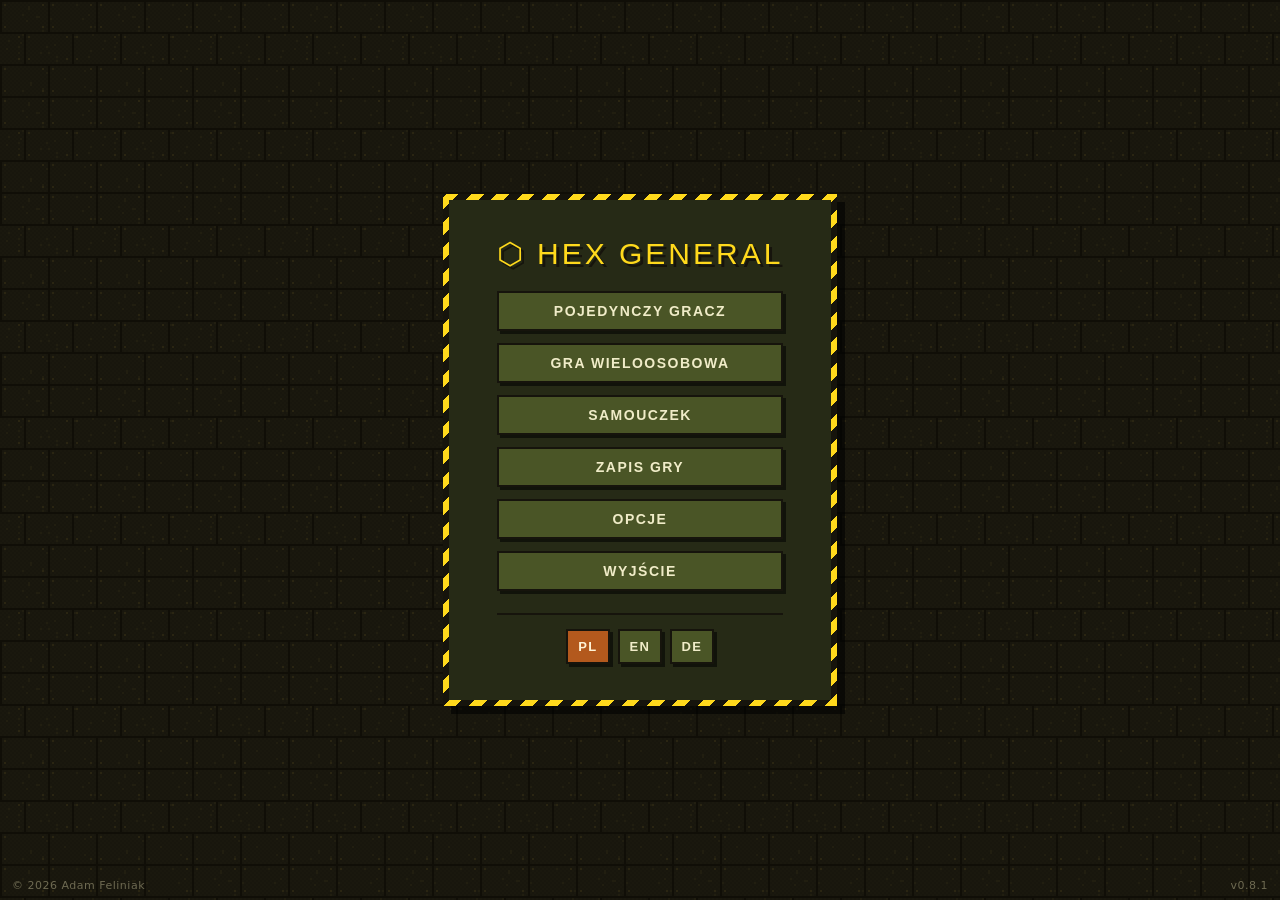
<file: index.html>
<!DOCTYPE html>
<html lang="pl">
<head>
<meta charset="UTF-8">
<meta name="viewport" content="width=device-width, initial-scale=1.0">
<title>Hex General — strategia heksagonalna</title>
<link rel="stylesheet" href="style.css">
</head>
<body>
<div id="menu-main" class="menu-screen">
  <div class="menu-box">
    <h1>⬡ Hex General</h1>
    <button id="menu-continue" hidden></button>
    <button id="menu-single" data-i18n="menu.singlePlayer">Pojedynczy gracz</button>
    <button id="menu-multi" data-i18n="menu.multiPlayer">Gra wieloosobowa</button>
    <button id="menu-tutorial-btn" data-i18n="menu.tutorial">Samouczek</button>
    <button id="menu-save-btn" data-i18n="menu.savePanel">Zapis gry</button>
    <button id="menu-options-btn" data-i18n="menu.options">Opcje</button>
    <button id="menu-exit" data-i18n="menu.exit">Wyjście</button>
    <div id="lang-picker" class="choice-group lang-picker"></div>
  </div>
  <div id="version-tag"></div>
  <div id="copyright-tag"></div>
</div>
<div id="menu-sp-setup" class="menu-screen" hidden>
  <div class="menu-box">
    <h2 data-i18n="lobby.sp.title">Pojedynczy gracz</h2>
    <div class="menu-field">
      <span data-i18n="lobby.sp.mode">Tryb</span>
      <div id="sp-mode-group" class="choice-group"></div>
    </div>
    <div class="menu-field">
      <span data-i18n="lobby.sp.botCount">Liczba botów</span>
      <div id="sp-bots-group" class="choice-group"></div>
    </div>
    <div class="menu-field">
      <span data-i18n="lobby.common.difficulty">Trudność botów</span>
      <div id="sp-diff-group" class="choice-group"></div>
      <div id="sp-diff-custom-wrap" class="custom-diff" hidden>
        <input type="range" id="sp-diff-slider" min="0" max="100" step="5">
        <span id="sp-diff-slider-val"></span>
      </div>
    </div>
    <div class="menu-field">
      <span data-i18n="lobby.common.seed">Seed mapy</span>
      <div id="sp-seed-group" class="choice-group"></div>
      <div class="seed-row">
        <input type="number" id="sp-seed-input" placeholder="np. 12345" min="0" max="999999" hidden>
        <span id="sp-seed-preview" class="seed-preview"></span>
      </div>
    </div>
    <button id="sp-start" data-i18n="lobby.common.start">Start gry</button>
    <button id="sp-back" data-i18n="lobby.common.back">Wróć</button>
  </div>
</div>
<div id="menu-mp-setup" class="menu-screen" hidden>
  <div class="menu-box">
    <h2 data-i18n="lobby.mp.title">Gra wieloosobowa</h2>
    <div class="menu-field">
      <span data-i18n="lobby.mp.transport">Połączenie</span>
      <div id="mp-transport-group" class="choice-group"></div>
    </div>
    <div class="menu-field">
      <span data-i18n="lobby.mp.preset">Szybki układ</span>
      <div id="mp-preset-group" class="choice-group"></div>
    </div>
    <div class="menu-field">
      <span data-i18n="lobby.mp.slots">Sloty graczy</span>
      <div class="slot-head">
        <span class="slot-name" data-i18n="lobby.mp.colEmpire">Imperium</span>
        <span data-i18n="lobby.mp.colKind">Obsada</span>
        <span data-i18n="lobby.mp.colDifficulty">Trudność</span>
        <span data-i18n="lobby.mp.colTeam">Drużyna</span>
      </div>
      <div id="mp-slots"></div>
      <div id="mp-slots-warning" class="lobby-warning" hidden></div>
    </div>
    <div class="menu-field">
      <span data-i18n="lobby.common.seed">Seed mapy</span>
      <div id="mp-seed-group" class="choice-group"></div>
      <div class="seed-row">
        <input type="number" id="mp-seed-input" placeholder="np. 12345" min="0" max="999999" hidden>
        <span id="mp-seed-preview" class="seed-preview"></span>
      </div>
    </div>
    <div class="menu-field">
      <span data-i18n="lobby.mp.timeLimit">Limit czasu na turę</span>
      <div id="mp-time-group" class="choice-group"></div>
    </div>
    <button id="mp-start" data-i18n="lobby.common.start">Start gry</button>
    <button id="mp-back" data-i18n="lobby.common.back">Wróć</button>
  </div>
</div>
<div id="menu-tutorial" class="menu-screen" hidden>
  <div class="menu-box wide">
    <h2 data-i18n="lobby.tutorial.title">Jak grać?</h2>
    <ul>
      <li data-i18n-html="help.goal"><b>Cel:</b> zdobądź stolice wszystkich wrogów.</li>
      <li data-i18n-html="help.pickEmpire">Na starcie możesz kliknąć <b>dowolną stolicę</b>, by zagrać tym imperium (dopóki nie wykonasz ruchu).</li>
      <li data-i18n-html="help.moves">Masz <b>5 ruchów</b> na turę; każda armia może ruszyć się raz.</li>
      <li data-i18n-html="help.clickArmy">Kliknij swoją armię, potem podświetlone pole obok.</li>
      <li data-i18n-html="help.merge">Wejście na pole z własną armią <b>łączy</b> armie (maks. 99, tylko tego samego typu).</li>
      <li data-i18n-html="help.unitTypes">3 typy jednostek: <b>piechota</b> (uniwersalna), <b>czołg</b> (mocny atak i mobilność, słabsza obrona) i <b>artyleria</b> (mocna obrona i wsparcie, słaby atak, wolna).</li>
      <li data-i18n-html="help.buildChoice">Kliknij własne miasto, aby wybrać typ budowanej jednostki.</li>
      <li data-i18n-html="help.production">Miasta produkują <b>+1</b> siły na turę, stolica <b>+3</b>.</li>
      <li data-i18n-html="help.resources"><b>Złoża</b> (szyb naftowy, pole, kopalnia) dają <b>+1</b> produkcji, gdy zbudujesz do nich drogę z panelu miasta (koszt: punkty produkcji zamiast jednostek, tylko przez własne terytorium). Drogi między miastami przyspieszają ruch armii.</li>
      <li data-i18n-html="help.morale"><b>Morale</b> spada z odległością od najbliższego własnego miasta i na morzu — wpływa na siłę w walce.</li>
      <li data-i18n-html="help.support">Sąsiednie własne armie dają <b>wsparcie</b> w bitwie; miasto wzmacnia obrońcę.</li>
      <li data-i18n-html="help.ports">Z <b>portu</b> (⚓) armia może wypłynąć na morze i wylądować na dowolnym brzegu.</li>
      <li data-i18n-html="help.annex">Zdobycie stolicy wroga <b>anektuje</b> całe jego imperium.</li>
      <li data-i18n-html="help.teams">W grze wieloosobowej sloty mogą tworzyć <b>drużyny</b>: sojusznicy nie walczą ze sobą, nie zajmują sobie pól, jeżdżą po swoich drogach jak po własnych, a zwycięstwo liczy się dla całej drużyny.</li>
      <li data-i18n-html="help.boss"><b>Boss</b> (czarne imperium) gra inaczej niż bot: nie traci morale z odległości od swoich miast, a po własnym terenie porusza się jak po drodze. Bij go blisko jego granic, nie na swoim zapleczu.</li>
      <li data-i18n-html="help.marks">Jednostka stojąca na mieście lub złożu zasłania je, więc taki heks dostaje <b>znacznik przy górnej krawędzi</b>. Przełącznik <b>Znaczniki miast</b> (klawisz <b>D</b>) pokazuje je na wszystkich miastach i złożach, także pustych.</li>
      <li data-i18n-html="help.shortcuts">Skróty: <b>Enter</b> — koniec tury, <b>Esc</b> — odznacz, <b>D</b> — znaczniki szczegółowe.</li>
    </ul>
    <button id="tutorial-back" data-i18n="lobby.common.back">Wróć</button>
  </div>
</div>
<div id="menu-save" class="menu-screen" hidden>
  <div class="menu-box wide">
    <h2 data-i18n="save.title">Zapis gry</h2>
    <p class="save-hint" data-i18n-html="save.hint">Gra zapisuje się sama. Tu możesz skopiować zapis jako tekst (<b>Pokaż zapis</b> → Ctrl+C) albo wkleić zapis (Ctrl+V) i go wczytać.</p>
    <textarea id="save-textarea" spellcheck="false" autocomplete="off"></textarea>
    <div id="save-status"></div>
    <button id="save-show" data-i18n="save.show">Pokaż zapis (do skopiowania)</button>
    <button id="save-load" data-i18n="save.load">Wczytaj wklejony zapis</button>
    <button id="save-back" data-i18n="lobby.common.back">Wróć</button>
  </div>
</div>
<div id="menu-options" class="menu-screen" hidden>
  <div class="menu-box">
    <h2 data-i18n="lobby.options.title">Opcje</h2>
    <div class="menu-field">
      <span data-i18n="lobby.options.defaultSeed">Domyślny seed</span>
      <div id="opt-seed-group" class="choice-group"></div>
      <div class="seed-row">
        <input type="number" id="opt-seed-input" placeholder="np. 12345" min="0" max="999999" hidden>
      </div>
    </div>
    <div class="menu-field">
      <span data-i18n="lobby.options.defaultDifficulty">Domyślna trudność botów</span>
      <select id="opt-diff-select" class="menu-select">
        <option value="easy" data-i18n="difficulty.easy">Łatwy</option>
        <option value="normal" data-i18n="difficulty.normal">Normalny</option>
        <option value="hard" data-i18n="difficulty.hard">Trudny</option>
        <option value="nightmare" data-i18n="difficulty.nightmare">Koszmar</option>
      </select>
    </div>
    <div class="menu-field">
      <label class="opt-check">
        <input type="checkbox" id="opt-mute">
        <span data-i18n="lobby.options.mute">Wycisz dźwięk</span>
      </label>
    </div>
    <div class="menu-field">
      <span data-i18n="lobby.options.volumeMaster">Głośność ogólna</span>
      <div class="slider-row"><input type="range" id="opt-vol-master" min="0" max="100" step="5"><output id="opt-vol-master-val"></output></div>
    </div>
    <div class="menu-field">
      <span data-i18n="lobby.options.volumeMusic">Muzyka</span>
      <div class="slider-row"><input type="range" id="opt-vol-music" min="0" max="100" step="5"><output id="opt-vol-music-val"></output></div>
    </div>
    <div class="menu-field">
      <span data-i18n="lobby.options.volumeSfx">Efekty dźwiękowe</span>
      <div class="slider-row"><input type="range" id="opt-vol-sfx" min="0" max="100" step="5"><output id="opt-vol-sfx-val"></output></div>
    </div>
    <button id="options-back" data-i18n="lobby.common.back">Wróć</button>
  </div>
</div>
<div id="app" hidden>
  <div id="board-wrap">
    <div id="board-stack">
      <canvas id="board"></canvas>
      <div id="build-panel" class="build-panel-empty">
        <div id="build-panel-title" data-i18n="build.panelTitle">Produkcja:</div>
        <div id="build-panel-group" class="choice-group"></div>
      </div>
    </div>
    <div id="tooltip" hidden></div>
    <div id="banner" hidden></div>
  </div>
  <aside id="sidebar">
    <h1>⬡ Hex General</h1>
    <div id="turn-info">
      <div id="turn-label">Tura 1</div>
      <div id="moves-label">Ruchy: 5/5</div>
      <div id="turn-timer"></div>
    </div>
    <div id="turn-player-label"></div>
    <div id="players"></div>
    <div class="menu-field" id="ai-speed-field">
      <span data-i18n="game.aiSpeed">Tempo AI</span>
      <div id="ai-speed-group" class="choice-group">
        <button data-speed="1">1×</button>
        <button data-speed="4">4×</button>
        <button data-speed="16">16×</button>
      </div>
    </div>
    <div class="menu-field" id="mark-view-field">
      <span data-i18n="game.markView">Znaczniki miast</span>
      <div id="mark-view-group" class="choice-group">
        <button data-detail="0" data-i18n="game.markViewNormal">Zwykłe</button>
        <button data-detail="1" data-i18n="game.markViewDetail">Szczegółowe</button>
      </div>
    </div>
    <button id="end-turn" data-i18n="game.endTurn">Zakończ turę ⏎</button>
    <button id="new-game" data-i18n="game.newMap">Nowa mapa</button>
    <button id="menu-btn" data-i18n="game.mainMenu">Menu główne</button>
    <div id="log"></div>
    <details id="help">
      <summary data-i18n="help.summary">Jak grać?</summary>
      <ul>
        <li data-i18n-html="help.goal"><b>Cel:</b> zdobądź stolice wszystkich wrogów.</li>
        <li data-i18n-html="help.pickEmpire">Na starcie możesz kliknąć <b>dowolną stolicę</b>, by zagrać tym imperium (dopóki nie wykonasz ruchu).</li>
        <li data-i18n-html="help.moves">Masz <b>5 ruchów</b> na turę; każda armia może ruszyć się raz.</li>
        <li data-i18n-html="help.clickArmy">Kliknij swoją armię, potem podświetlone pole obok.</li>
        <li data-i18n-html="help.merge">Wejście na pole z własną armią <b>łączy</b> armie (maks. 99, tylko tego samego typu).</li>
        <li data-i18n-html="help.unitTypes">3 typy jednostek: <b>piechota</b> (uniwersalna), <b>czołg</b> (mocny atak i mobilność, słabsza obrona) i <b>artyleria</b> (mocna obrona i wsparcie, słaby atak, wolna).</li>
        <li data-i18n-html="help.buildChoice">Kliknij własne miasto, aby wybrać typ budowanej jednostki.</li>
        <li data-i18n-html="help.production">Miasta produkują <b>+1</b> siły na turę, stolica <b>+3</b>.</li>
        <li data-i18n-html="help.resources"><b>Złoża</b> (szyb naftowy, pole, kopalnia) dają <b>+1</b> produkcji, gdy zbudujesz do nich drogę z panelu miasta (koszt: punkty produkcji zamiast jednostek, tylko przez własne terytorium). Drogi między miastami przyspieszają ruch armii.</li>
        <li data-i18n-html="help.morale"><b>Morale</b> spada z odległością od najbliższego własnego miasta i na morzu — wpływa na siłę w walce.</li>
        <li data-i18n-html="help.support">Sąsiednie własne armie dają <b>wsparcie</b> w bitwie; miasto wzmacnia obrońcę.</li>
        <li data-i18n-html="help.ports">Z <b>portu</b> (⚓) armia może wypłynąć na morze i wylądować na dowolnym brzegu.</li>
        <li data-i18n-html="help.annex">Zdobycie stolicy wroga <b>anektuje</b> całe jego imperium.</li>
        <li data-i18n-html="help.teams">W grze wieloosobowej sloty mogą tworzyć <b>drużyny</b>: sojusznicy nie walczą ze sobą, nie zajmują sobie pól, jeżdżą po swoich drogach jak po własnych, a zwycięstwo liczy się dla całej drużyny.</li>
        <li data-i18n-html="help.boss"><b>Boss</b> (czarne imperium) gra inaczej niż bot: nie traci morale z odległości od swoich miast, a po własnym terenie porusza się jak po drodze. Bij go blisko jego granic, nie na swoim zapleczu.</li>
        <li data-i18n-html="help.marks">Jednostka stojąca na mieście lub złożu zasłania je, więc taki heks dostaje <b>znacznik przy górnej krawędzi</b>. Przełącznik <b>Znaczniki miast</b> (klawisz <b>D</b>) pokazuje je na wszystkich miastach i złożach, także pustych.</li>
        <li data-i18n-html="help.shortcuts">Skróty: <b>Enter</b> — koniec tury, <b>Esc</b> — odznacz, <b>D</b> — znaczniki szczegółowe.</li>
      </ul>
    </details>
    <div id="seed-footer"></div>
  </aside>
</div>
<div id="overlay" hidden>
  <div id="overlay-box">
    <h2 id="overlay-title"></h2>
    <p id="overlay-text"></p>
    <button id="overlay-btn" data-i18n="overlay.newGame">Nowa gra</button>
    <button id="overlay-menu-btn" data-i18n="overlay.mainMenu">Menu główne</button>
  </div>
</div>
<script src="src/config.js"></script>
<script src="src/locales-data.js"></script>
<script src="src/i18n.js"></script>
<script src="src/geometry.js"></script>
<script src="src/utils.js"></script>
<script src="src/mapgen.js"></script>
<script src="src/state.js"></script>
<script src="src/combat.js"></script>
<script src="src/roads.js"></script>
<script src="src/empire.js"></script>
<script src="src/turns.js"></script>
<script src="src/ai.js"></script>
<script src="src/save.js"></script>
<script src="src/sprites.js"></script>
<script src="src/audio.js"></script>
<script src="src/render.js"></script>
<script src="src/ui.js"></script>
<script src="src/input.js"></script>
<script src="src/menu.js"></script>
<script src="src/main.js"></script>
</body>
</html>
</file>
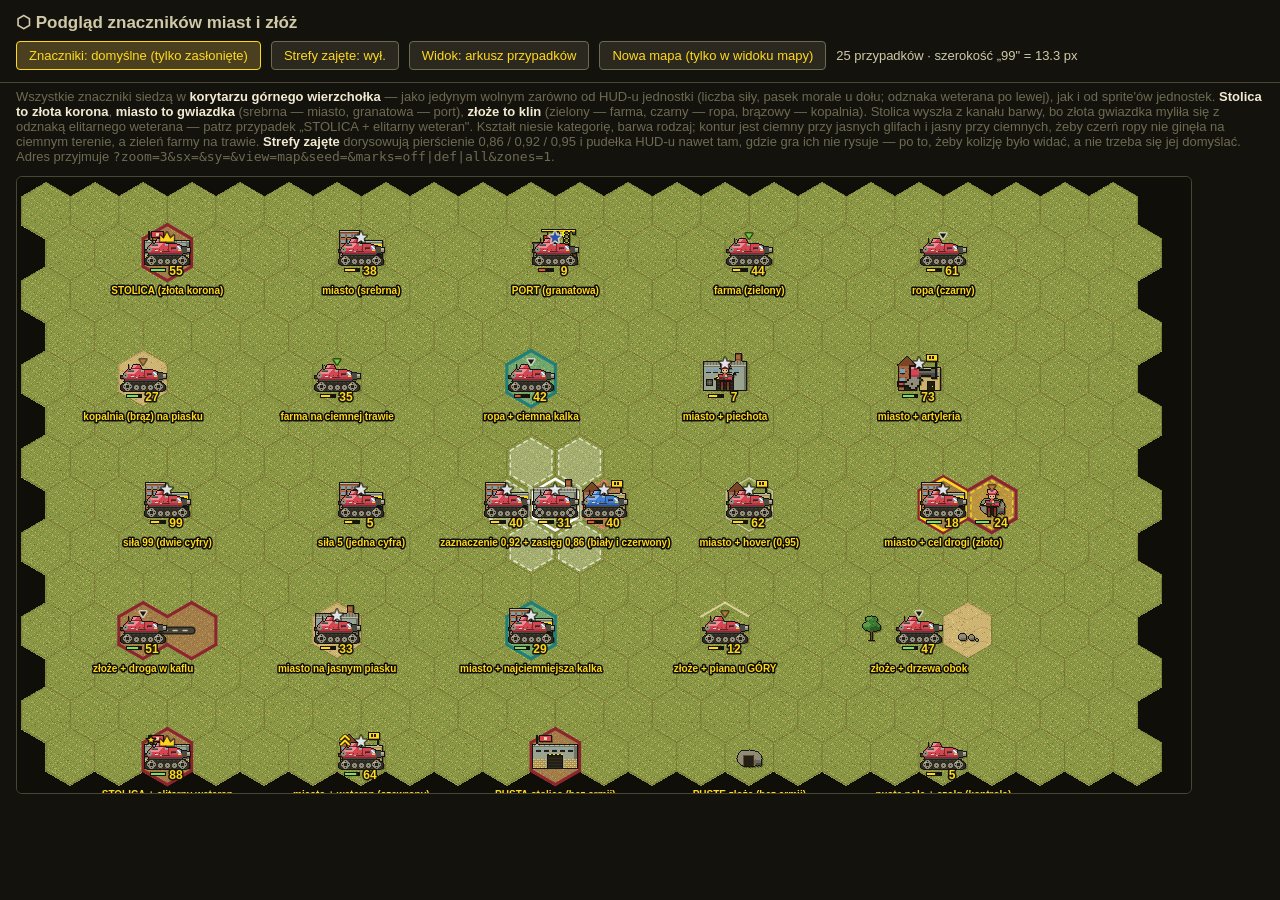
<file: marker-preview.html>
<!DOCTYPE html>
<html lang="pl">
<head>
<meta charset="UTF-8">
<title>Hex General — podgląd znaczników miast i złóż</title>
<style>
  body { margin: 0; background: #14120c; color: #cfc9a8; font-family: "Segoe UI", Arial, sans-serif; font-size: 13px; }
  header { padding: 12px 16px; border-bottom: 1px solid #4a4636; }
  h1 { font-size: 17px; margin: 0 0 8px; }
  .controls { display: flex; flex-wrap: wrap; gap: 10px; align-items: center; }
  button { background: #2b2820; color: #ffd91c; border: 1px solid #6e6a52; border-radius: 4px; padding: 6px 12px; cursor: pointer; font-size: 13px; }
  button:hover { background: #3a362a; }
  button.on { background: #4a4020; border-color: #ffd91c; }
  .hint { color: #6e6a52; margin: 6px 16px 0; }
  #wrap { padding: 12px 16px; overflow: auto; }
  canvas { image-rendering: pixelated; border: 1px solid #4a4636; border-radius: 6px; display: block; }
  b.k { color: #f2ead2; }
</style>
</head>
<body>
<header>
  <h1>⬡ Podgląd znaczników miast i złóż</h1>
  <div class="controls">
    <button id="toggle" class="on">Znaczniki: domyślne (tylko zasłonięte)</button>
    <button id="zones">Strefy zajęte: wył.</button>
    <button id="mode">Widok: arkusz przypadków</button>
    <button id="reseed">Nowa mapa (tylko w widoku mapy)</button>
    <span id="info"></span>
  </div>
</header>
<div class="hint">
  Wszystkie znaczniki siedzą w <b class="k">korytarzu górnego wierzchołka</b> — jako jedynym
  wolnym zarówno od HUD-u jednostki (liczba siły, pasek morale u dołu; odznaka weterana po
  lewej), jak i od sprite'ów jednostek.
  <b class="k">Stolica to złota korona</b>, <b class="k">miasto to gwiazdka</b> (srebrna — miasto,
  granatowa — port), <b class="k">złoże to klin</b> (zielony — farma, czarny — ropa, brązowy —
  kopalnia). Stolica wyszła z kanału barwy, bo złota gwiazdka myliła się z odznaką elitarnego
  weterana — patrz przypadek „STOLICA + elitarny weteran".
  Kształt niesie kategorię, barwa rodzaj; kontur jest ciemny przy jasnych glifach i jasny
  przy ciemnych, żeby czerń ropy nie ginęła na ciemnym terenie, a zieleń farmy na trawie.
  <b class="k">Strefy zajęte</b> dorysowują pierścienie 0,86 / 0,92 / 0,95 i pudełka HUD-u
  nawet tam, gdzie gra ich nie rysuje — po to, żeby kolizję było widać, a nie trzeba się jej
  domyślać. Adres przyjmuje
  <code>?zoom=3&amp;sx=&amp;sy=&amp;view=map&amp;seed=&amp;marks=off|def|all&amp;zones=1</code>.
</div>
<div id="wrap"><canvas id="board"></canvas></div>

<div id="stubs" style="display:none">
  <div id="players"></div><div id="log"></div><div id="banner"></div>
  <div id="overlay"><div id="overlay-title"></div><div id="overlay-text"></div></div>
  <div id="turn-info"></div><div id="timer"></div><div id="build-panel"></div><div id="tooltip"></div>
</div>

<script src="src/config.js"></script>
<script src="src/locales-data.js"></script>
<script src="src/i18n.js"></script>
<script src="src/geometry.js"></script>
<script src="src/utils.js"></script>
<script src="src/mapgen.js"></script>
<script src="src/state.js"></script>
<script src="src/combat.js"></script>
<script src="src/roads.js"></script>
<script src="src/empire.js"></script>
<script src="src/turns.js"></script>
<script src="src/ai.js"></script>
<script src="src/save.js"></script>
<script src="src/sprites.js"></script>
<script src="src/render.js"></script>
<script>
// Podgląd nie ładuje ui.js/menu.js/input.js — podstawia puste wersje funkcji, które woła
// newGame(). Dzięki temu strona zależy wyłącznie od render.js, czyli od tego, co oceniamy.
function updateUI() {}
function showBanner() {}
function hideOverlay() {}
function showOverlay() {}
function applyScreen() {}
function updateTimerDisplay() {}
function autosave() {}
function clearAutosave() {}

const q = new URLSearchParams(location.search);
let view = q.get('view') === 'map' ? 'map' : 'sheet';
const realMarks = drawTileMarks;
let labels = [];
let showZones = q.get('zones') === '1';

/* Tryb znaczników jest TRÓJSTANOWY, bo produkcja też taka jest: „wył." to kontrola
   (jak wygląda mapa bez niczego), „domyślne" to stan gry po instalacji (tylko heksy
   zasłonięte jednostką), „wszystkie" to widok szczegółowy z panelu bocznego.
   Stan „domyślne"/„wszystkie" sterujemy TĄ SAMĄ globalną co gra (markDetailView),
   więc podgląd nie może się z nią rozjechać. Przypisujemy gołą nazwą i NIE przez
   setMarkDetailView() — podgląd nie ma prawa nadpisać preferencji gracza w localStorage. */
const MARK_MODES = ['off', 'def', 'all'];
const MARK_MODE_LABEL = { off: 'wyłączone', def: 'domyślne (tylko zasłonięte)', all: 'wszystkie (widok szczegółowy)' };
let markMode = MARK_MODES.includes(q.get('marks')) ? q.get('marks')
  : (q.get('marks') === '0' ? 'off' : 'def');   // wstecznie: dawne ?marks=0

setupCanvas();
loadSprites();

function army(type, str, vet, player) {
  return { player: player === undefined ? 0 : player, str, vet, type, mp: 2, activated: false };
}

/* Sąsiad w tym samym wierszu. Przypadki budują własne otoczenie — dopiero to pozwala
   pokazać pierścień zasięgu ruchu, wybór celu drogi i drogę wchodzącą w kafel, czyli
   trzy kolizje, których poprzedni arkusz nie mógł pokazać.
   Świadomie w poziomie, a nie przez neighborsOf(): sąsiedztwo w poziomie nie zależy
   od parzystości wiersza (odd-r), a indeksowanie listy z neighborsOf() jest zwodnicze,
   bo przy krawędzi mapy lista jest krótsza i numer kierunku przestaje się zgadzać. */
function side(t, dc) { return state.tiles[t.r][t.c + dc]; }

/* Arkusz przypadków: zamiast szukać ich na losowej mapie, stawiamy każdy z osobna.
   Chodzi o komplet sytuacji, w których znacznik może się z czymś zlać — kalka koloru
   właściciela, piana wybrzeża, ramka zaznaczenia, odznaka weterana, pasek morale. */
const city = (v) => ({ name: 'X', capitalOf: -1, variant: v || 0 });

const CASES = [
  /* --- RZĄD 1: komplet glifów obok siebie. To jest główny test tego arkusza: czy przy
     zoomie 1 korona stolicy nie myli się z gwiazdką miasta, a barwy między sobą. --- */
  ['STOLICA (złota korona)', t => { t.city = { name: 'X', capitalOf: 0 }; t.owner = 0; t.army = army('tank', 55, 0); }],
  ['miasto (srebrna)', t => { t.city = city(0); t.army = army('tank', 38, 0); }],
  ['PORT (granatowa)', t => { t.city = { name: 'X', capitalOf: -1, port: true }; t.army = army('tank', 9, 0); }],
  ['farma (zielony)', t => { t.resource = 'farm'; t.army = army('tank', 44, 0); }],
  ['ropa (czarny)', t => { t.resource = 'oil'; t.army = army('tank', 61, 0); }],

  // --- kontrast barw na najtrudniejszych tłach: zieleń na trawie, brąz na piasku ---
  ['kopalnia (brąz) na piasku', t => { t.resource = 'mine'; t.shade = 0.1; t.army = army('tank', 27, 0); }],
  ['farma na ciemnej trawie', t => { t.resource = 'farm'; t.shade = 0.45; t.army = army('tank', 35, 0); }],
  // owner 5, nie 6: przy botCount=5 gra ma sześciu graczy o id 0..5, a drawTile
  // sięga po state.players[t.owner] bez osłony — id spoza zakresu wywala render
  ['ropa + ciemna kalka', t => { t.resource = 'oil'; t.shade = 0.5; t.owner = 5; t.army = army('tank', 42, 0); }],

  // --- sylwetka pod glifem zmienia się z typem jednostki (kontrast konturu) ---
  ['miasto + piechota', t => { t.city = city(1); t.army = army('infantry', 7, 0); }],
  ['miasto + artyleria', t => { t.city = city(2); t.army = army('artillery', 73, 0); }],

  // --- skrajności szerokości liczby siły (MAX_ARMY = 99, więc 120 było nierealne) ---
  ['siła 99 (dwie cyfry)', t => { t.city = city(0); t.army = army('tank', 99, 0); }],
  ['siła 5 (jedna cyfra)', t => { t.city = city(0); t.army = army('tank', 5, 0); }],

  /* --- KOLIZJA 1: pierścienie podświetleń w paśmie znacznika ---
     Jeden przypadek na wszystkie trzy pierścienie, bo `state.selected` to POJEDYNCZA
     globalna — dwa przypadki nie mogą jej mieć naraz. Zaznaczone miasto w środku daje
     obrys 0,92, oba sąsiednie miasta dostają 0,86: własne w bieli, wrogie w czerwieni
     z wypełnieniem. */
  ['zaznaczenie 0,92 + zasięg 0,86 (biały i czerwony)', t => {
    t.city = city(1); t.army = army('tank', 31, 0);
    state.selected = t;
    // ten sam typ i str < MAX_ARMY, inaczej blockedByFriendly wytnie pole z validMoves
    const own = side(t, -1); own.city = city(0); own.army = army('tank', 40, 0);
    const foe = side(t, 1); foe.city = city(2); foe.army = army('tank', 40, 0, 1);
  }],
  ['miasto + hover (0,95)', t => { t.city = city(2); t.army = army('tank', 62, 0); hoverTile = t; }],
  ['miasto + cel drogi (złoto)', t => {
    t.city = city(0); t.owner = 0; t.army = army('tank', 18, 0);
    const tgt = side(t, 1);
    tgt.owner = 0; tgt.resource = 'mine'; tgt.army = army('infantry', 24, 0);
    state.roadPickFrom = t;
  }],

  // --- KOLIZJA 2: barwa znacznika kontra barwy planszy ---
  ['złoże + droga w kaflu', t => {
    t.resource = 'oil'; t.owner = 0; t.road = { owner: 0 }; t.army = army('tank', 51, 0);
    const n = side(t, 1); n.owner = 0; n.road = { owner: 0 };
  }],
  ['miasto na jasnym piasku', t => { t.city = city(1); t.shade = 0.1; t.army = army('tank', 33, 0); }],
  ['miasto + najciemniejsza kalka', t => { t.city = city(0); t.owner = 5; t.army = army('tank', 29, 0); }],
  ['złoże + piana u GÓRY', t => { t.resource = 'mine'; t.coast = [4, 5]; t.army = army('tank', 12, 0); }],
  ['złoże + drzewa obok', t => {
    t.resource = 'oil'; t.army = army('tank', 47, 0);
    side(t, -1).shade = 0.7; side(t, 1).shade = -0.8;
  }],

  /* --- POWÓD, DLA KTÓREGO POWSTAJE KORONA: odznaka elitarnego weterana (vet >= 15) to
     złota gwiazdka z tego samego drawStarPath co znacznik. Na stolicy obsadzonej elitą
     były więc dwie, 16 px od siebie — nie zasłaniały się, ale myliły. Commit df77948
     zapisał to jako świadome ryzyko („elita w stolicy zdarza się rzadko"), po czym
     testerka trafiła w nie od razu. Ten przypadek sprawdza, czy korona je rozdziela. --- */
  ['STOLICA + elitarny weteran', t => { t.city = { name: 'X', capitalOf: 0 }; t.owner = 0; t.army = army('tank', 88, 15); }],
  ['miasto + weteran (szewrony)', t => { t.city = city(2); t.army = army('tank', 64, 8); }],

  // --- weryfikacja decyzji „domyślnie tylko zasłonięte" ---
  ['PUSTA stolica (bez armii)', t => { t.city = { name: 'X', capitalOf: 0 }; t.owner = 0; }],
  ['PUSTE złoże (bez armii)', t => { t.resource = 'mine'; }],
  ['puste pole + czołg (kontrola)', t => { t.army = army('tank', 5, 0); }],
];

function buildSheet() {
  newGame({ humanCount: 1, botCount: 5, aiDifficulty: 'normal', seed: 4242, timeLimit: Infinity });
  // czysty ląd — bez tego przypadki mieszałyby się z tym, co wylosował mapgen
  for (const row of state.tiles) for (const t of row) {
    t.land = true; t.city = null; t.resource = null; t.road = null; t.army = null;
    t.owner = -1; t.coast = []; t.shallow = false; t.shade = 0.3; t.supplyCity = null;
  }
  state.selected = null;
  state.roadPickFrom = null;
  hoverTile = null;
  labels = [];
  /* Rozstaw 4 kolumny / 3 wiersze, a nie 5/3: przypadki malują teraz WŁASNE sąsiedztwo
     (±1 kolumna), więc slot musi mieć zapas z obu stron, żeby otoczenia się nie stykały.
     Przy MAP_H=14 pięć rzędów po pięć przypadków wyczerpuje planszę co do kafla —
     26. przypadek trafiłby w tiles[16], czyli poza tablicę. */
  CASES.forEach((cs, i) => {
    const c = 2 + (i % 5) * 4, r = 1 + Math.floor(i / 5) * 3;
    const t = state.tiles[r][c];
    cs[1](t);
    labels.push([cs[0], hexCenter(c, r)]);
  });
  // szerokość "99" jest testem, czy wstał Arial Black: cała geometria glifów była
  // liczona przy założeniu ~17,3 px, a fallback na Impact/sans daje inną liczbę
  ctx.font = 'bold 12px "Arial Black", Impact, sans-serif';
  const w99 = ctx.measureText('99').width;
  document.getElementById('info').textContent =
    CASES.length + ' przypadków · szerokość „99" = ' + w99.toFixed(1) + ' px';
}

/* Warstwa „strefy zajęte" — rysowana PO draw(), w warstwie podglądu, NIGDY w render.js.
   Pokazuje pierścienie i pudełka HUD-u także tam, gdzie gra ich w danej chwili nie
   rysuje. Bez tego kolizję trzeba wyliczać na kartce — a to właśnie dlatego poprzedni
   arkusz przepuścił znacznik zamalowujący wszystkie trzy pierścienie. */
function drawZones() {
  for (const [, p] of labels) {
    const x = Math.round(p.x), y = Math.round(p.y);
    ctx.setLineDash([]);
    ctx.lineWidth = 1;
    for (const [scale, color] of [[0.86, '#ff5c5c'], [0.92, '#5cd0ff'], [0.95, '#9cff5c']]) {
      hexPath(x, y, scale);
      ctx.strokeStyle = color;
      ctx.stroke();
    }
    ctx.strokeStyle = 'rgba(255,140,255,0.85)';
    ctx.strokeRect(x - 1, y + 12.5, 20, 12.5);        // liczba siły "99"
    ctx.strokeRect(x - 17, y + 15, 16, 4);            // pasek morale
    ctx.strokeRect(x - 21.75, y - 22, 11.5, 14.5);    // odznaka weterana
  }
}

function buildMap(seed) {
  newGame({ humanCount: 1, botCount: 5, aiDifficulty: 'normal', seed, timeLimit: Infinity });
  // te trzy to globalne poza `state`, więc newGame ich nie zeruje — bez tego zaznaczenie
  // i hover z arkusza zostawałyby na losowej mapie
  state.selected = null;
  state.roadPickFrom = null;
  hoverTile = null;
  labels = [];
  let i = 0;
  for (const row of state.tiles) for (const t of row) {
    if (!t.land || (!t.city && !t.resource)) continue;
    t.army = army(['tank', 'infantry', 'artillery'][i % 3], 10 + (i % 9) * 7, (i % 4) * 5);
    t.army.player = t.owner >= 0 ? t.owner : 0;
    i++;
  }
  document.getElementById('info').textContent = i + ' pól z miastem/złożem obsadzonych jednostką';
}

function rebuild() {
  if (view === 'sheet') buildSheet(); else buildMap(Number(q.get('seed')) || 4242);
}

function applyMarkMode() {
  drawTileMarks = markMode === 'off' ? function () {} : realMarks;
  markDetailView = markMode === 'all';   // gołą nazwą, nie window.* i nie przez setter
  const btn = document.getElementById('toggle');
  btn.textContent = 'Znaczniki: ' + MARK_MODE_LABEL[markMode];
  btn.classList.toggle('on', markMode !== 'off');
}
document.getElementById('toggle').addEventListener('click', () => {
  markMode = MARK_MODES[(MARK_MODES.indexOf(markMode) + 1) % MARK_MODES.length];
  applyMarkMode();
});
document.getElementById('zones').addEventListener('click', ev => {
  showZones = !showZones;
  ev.target.textContent = 'Strefy zajęte: ' + (showZones ? 'WŁ.' : 'wył.');
  ev.target.classList.toggle('on', showZones);
});
document.getElementById('mode').addEventListener('click', ev => {
  view = view === 'sheet' ? 'map' : 'sheet';
  ev.target.textContent = 'Widok: ' + (view === 'sheet' ? 'arkusz przypadków' : 'losowa mapa');
  rebuild();
});
document.getElementById('reseed').addEventListener('click', () => {
  view = 'map';
  document.getElementById('mode').textContent = 'Widok: losowa mapa';
  buildMap(Math.floor(Math.random() * 999999));
});

const zoom = Math.max(1, Number(q.get('zoom')) || 1);
canvas.style.width = Math.round(BOARD_PX_W * zoom) + 'px';
canvas.style.height = Math.round(BOARD_PX_H * zoom) + 'px';
applyMarkMode();
document.getElementById('zones').textContent = 'Strefy zajęte: ' + (showZones ? 'WŁ.' : 'wył.');
document.getElementById('zones').classList.toggle('on', showZones);
document.getElementById('mode').textContent = 'Widok: ' + (view === 'sheet' ? 'arkusz przypadków' : 'losowa mapa');
rebuild();

requestAnimationFrame(function loop(now) {
  draw(now);
  if (showZones) drawZones();
  // podpisy przypadków dorysowujemy PO draw(), bo to warstwa podglądu, nie gry
  if (labels.length) {
    ctx.font = 'bold 10px "Segoe UI", Arial, sans-serif';
    ctx.textAlign = 'center';
    ctx.textBaseline = 'top';
    ctx.lineWidth = 3;
    ctx.lineJoin = 'round';
    for (const [text, p] of labels) {
      // +34, nie +30: przy +30 podpis siadał dokładnie na dolnym łuku i na pianie
      // wybrzeża, czyli zasłaniał to, co ma być oceniane
      ctx.strokeStyle = '#0f0e08';
      ctx.strokeText(text, p.x, p.y + 34);
      ctx.fillStyle = '#ffd91c';
      ctx.fillText(text, p.x, p.y + 34);
    }
  }
  requestAnimationFrame(loop);
});
// wycinek przesuwamy ujemnym marginesem, a nie scrollem: scroll ustawiony przed
// zakończeniem układu strony bywa przycięty do zera, co przy zrzutach z wiersza poleceń
// daje po cichu inny kadr, niż się prosiło
if (q.has('sx') || q.has('sy')) {
  canvas.style.marginLeft = -Math.round((Number(q.get('sx')) || 0) * zoom) + 'px';
  canvas.style.marginTop = -Math.round((Number(q.get('sy')) || 0) * zoom) + 'px';
}
</script>
</body>
</html>
</file>
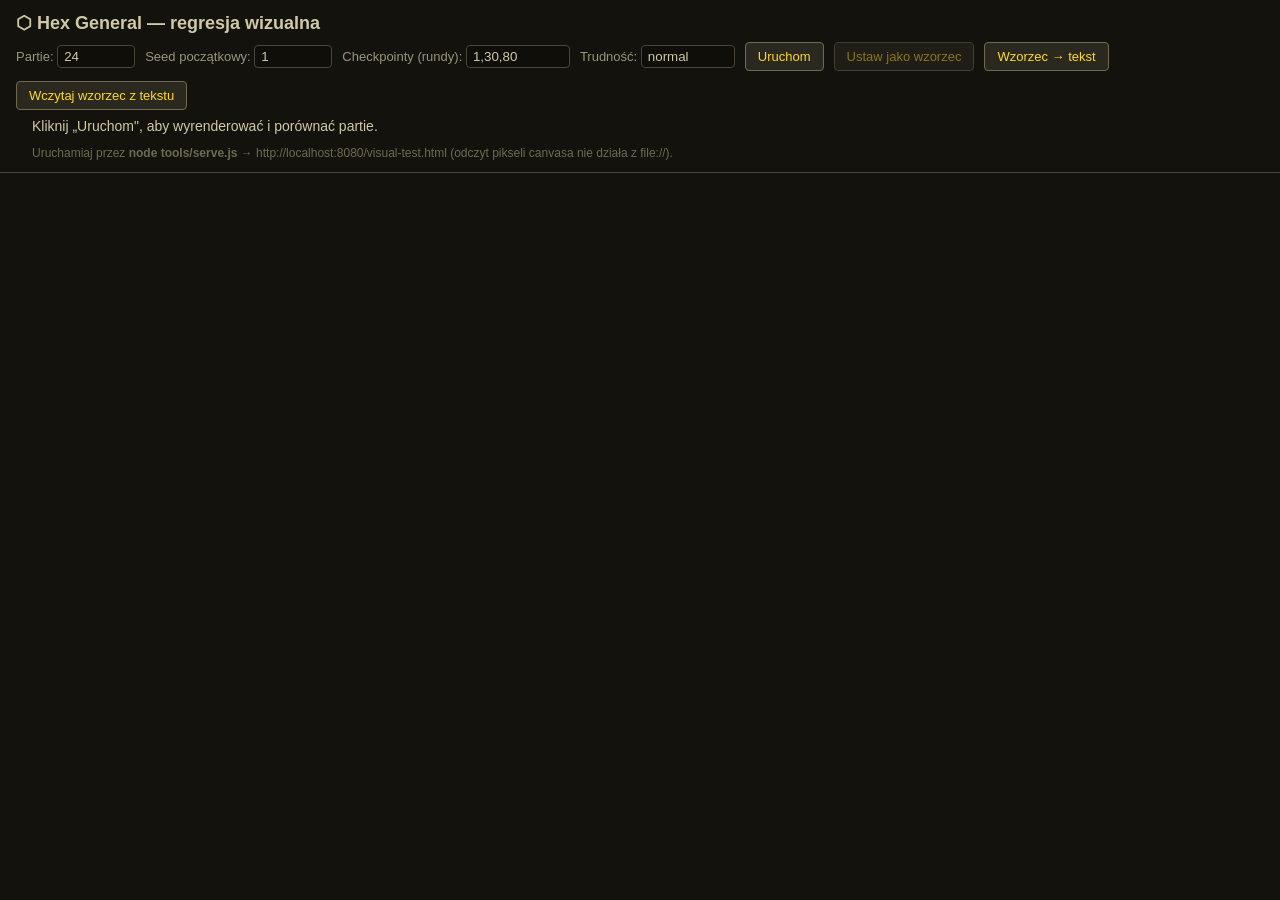
<file: visual-test.html>
<!DOCTYPE html>
<html lang="pl">
<head>
<meta charset="UTF-8">
<title>Hex General — regresja wizualna</title>
<style>
  body { margin: 0; background: #14120c; color: #cfc9a8; font-family: "Segoe UI", Arial, sans-serif; font-size: 13px; }
  header { padding: 12px 16px; border-bottom: 1px solid #4a4636; position: sticky; top: 0; background: #14120c; z-index: 5; }
  h1 { font-size: 18px; margin: 0 0 8px; }
  .controls { display: flex; flex-wrap: wrap; gap: 10px; align-items: center; }
  .controls label { color: #9a947a; }
  .controls input { width: 64px; background: #0f0e08; color: #cfc9a8; border: 1px solid #4a4636; border-radius: 4px; padding: 3px 6px; }
  button { background: #2b2820; color: #ffd91c; border: 1px solid #6e6a52; border-radius: 4px; padding: 6px 12px; cursor: pointer; font-size: 13px; }
  button:hover { background: #3a362a; }
  button:disabled { opacity: 0.5; cursor: default; }
  #summary { margin: 8px 16px; font-size: 14px; min-height: 20px; }
  #summary .ok { color: #7ec97e; }
  #summary .fail { color: #ff7b7b; }
  #summary .new { color: #ffd91c; }
  #error { margin: 12px 16px; padding: 10px 14px; background: #3a1c1c; border: 1px solid #ff7b7b; border-radius: 6px; color: #ffb0b0; }
  #grid { display: grid; grid-template-columns: repeat(auto-fill, minmax(330px, 1fr)); gap: 12px; padding: 12px 16px; }
  .cell { border: 1px solid #4a4636; border-radius: 6px; overflow: hidden; background: #0f0e08; }
  .cell.fail { border-color: #ff7b7b; }
  .cell.newb { border-color: #ffd91c; }
  .cell .cap { display: flex; justify-content: space-between; align-items: center; padding: 4px 8px; font-size: 12px; }
  .cell .badge { font-weight: 700; }
  .cell.pass .badge { color: #7ec97e; }
  .cell.fail .badge { color: #ff7b7b; }
  .cell.newb .badge { color: #ffd91c; }
  .thumbs { display: flex; }
  .thumbs img { width: 100%; display: block; image-rendering: pixelated; cursor: zoom-in; }
  #lightbox { position: fixed; inset: 0; background: rgba(0,0,0,0.88); display: flex; align-items: center; justify-content: center; z-index: 100; cursor: zoom-out; }
  #lightbox[hidden] { display: none; }
  #lightbox img { max-width: 96vw; max-height: 96vh; image-rendering: pixelated; border: 2px solid #6e6a52; box-shadow: 0 0 40px #000; }
  .thumbs .pair { width: 50%; }
  .thumbs .pair span { display: block; text-align: center; font-size: 10px; color: #9a947a; padding: 2px; }
  #board { display: none; }  /* prawdziwy canvas renderu — poza ekranem, źródło pikseli */
  #stubs { display: none; }
  .hint { color: #6e6a52; font-size: 12px; margin: 4px 16px 0; }
</style>
</head>
<body>
<header>
  <h1>⬡ Hex General — regresja wizualna</h1>
  <div class="controls">
    <label>Partie: <input type="number" id="seeds" value="24" min="1" max="200"></label>
    <label>Seed początkowy: <input type="number" id="seed-start" value="1" min="1" max="999999"></label>
    <label>Checkpointy (rundy): <input type="text" id="checkpoints" value="1,30,80" style="width:90px"></label>
    <label>Trudność: <input type="text" id="difficulty" value="normal" style="width:80px"></label>
    <button id="run">Uruchom</button>
    <button id="set-baseline" disabled>Ustaw jako wzorzec</button>
    <button id="export">Wzorzec → tekst</button>
    <button id="import">Wczytaj wzorzec z tekstu</button>
  </div>
  <div id="summary">Kliknij „Uruchom", aby wyrenderować i porównać partie.</div>
  <div class="hint">Uruchamiaj przez <b>node tools/serve.js</b> → http://localhost:8080/visual-test.html (odczyt pikseli canvasa nie działa z file://).</div>
</header>
<div id="error" hidden></div>
<div id="grid"></div>

<!-- podgląd po kliknięciu miniatury (klik/Esc zamyka) -->
<div id="lightbox" hidden><img alt=""></div>

<!-- prawdziwy canvas renderu (render.js wiąże #board przy wczytaniu) -->
<canvas id="board"></canvas>

<!-- stuby DOM: newGame woła applyScreen/updateUI/showOverlay, które sięgają po te
     elementy (część bez osłon na null) — dajemy im atrapy zamiast pełnego index.html -->
<div id="stubs">
  <div id="app"></div><div id="menu-main"></div><div id="menu-sp-setup"></div>
  <div id="menu-mp-setup"></div><div id="menu-tutorial"></div><div id="menu-options"></div>
  <div id="menu-save"></div><div id="menu-continue"></div><div id="board-wrap"></div>
  <div id="banner"></div><div id="tooltip"></div><div id="overlay"></div>
  <div id="overlay-title"></div><div id="overlay-text"></div>
  <div id="turn-label"></div><div id="moves-label"></div><div id="turn-player-label"></div>
  <div id="turn-timer"></div><div id="players"></div><button id="end-turn"></button>
  <div id="build-panel"></div><div id="build-panel-title"></div><div id="build-panel-group"></div>
  <div id="seed-footer"></div><div id="ai-speed-field"></div><div id="ai-speed-group"></div>
  <div id="log"></div><div id="version-tag"></div><div id="copyright-tag"></div>
</div>

<!-- warstwa logiki + render (bez main.js — nie chcemy autostartu menu) -->
<script src="src/config.js"></script>
<script src="src/locales-data.js"></script>
<script src="src/i18n.js"></script>
<script src="src/geometry.js"></script>
<script src="src/utils.js"></script>
<script src="src/mapgen.js"></script>
<script src="src/state.js"></script>
<script src="src/combat.js"></script>
<script src="src/roads.js"></script>
<script src="src/empire.js"></script>
<script src="src/turns.js"></script>
<script src="src/ai.js"></script>
<script src="src/save.js"></script>
<script src="src/sprites.js"></script>
<script src="src/render.js"></script>
<script src="src/ui.js"></script>
<script src="src/menu.js"></script>
<script>
'use strict';
const BASELINE_KEY = 'hexgeneral.visualBaseline';
const tcanvas = document.createElement('canvas');
const tctx = tcanvas.getContext('2d');
let lastRun = null; // { hashes:{}, thumbs:{} } z ostatniego przebiegu
let lastDifficulty = 'normal'; // trudność ostatniego przebiegu (do przerenderowania w lupie)

function rngSeedFor(mapSeed, rot) { return ((mapSeed * 0x9E3779B1) ^ (rot * 0x85EBCA77)) >>> 0; }
function loadBaseline() { try { return JSON.parse(localStorage.getItem(BASELINE_KEY)) || null; } catch (e) { return null; } }

// czeka aż wszystkie sprite'y (PNG z assets/) się wczytają — draw() ich potrzebuje
function waitSprites() {
  const imgs = [];
  const collect = v => {
    if (!v) return;
    if (v instanceof HTMLImageElement) imgs.push(v);
    else if (Array.isArray(v)) v.forEach(collect);
    else if (typeof v === 'object') Object.values(v).forEach(collect);
  };
  collect(SPR);
  return Promise.all(imgs.map(img => img.complete ? Promise.resolve()
    : new Promise(res => { img.onload = img.onerror = res; })));
}

// FNV-1a po wszystkich bajtach klatki — czuły na każdą zmianę renderu
function hashCanvas() {
  const d = ctx.getImageData(0, 0, canvas.width, canvas.height).data;
  let h = 0x811c9dc5;
  for (let i = 0; i < d.length; i++) { h ^= d[i]; h = Math.imul(h, 0x01000193); }
  return (h >>> 0).toString(16).padStart(8, '0');
}

function thumbnail() {
  const tw = 360, th = Math.max(1, Math.round(tw * canvas.height / canvas.width));
  tcanvas.width = tw; tcanvas.height = th;
  tctx.imageSmoothingEnabled = false;
  tctx.drawImage(canvas, 0, 0, tw, th);
  return tcanvas.toDataURL('image/png');
}

// jedna partia sami-botowie do zadanych checkpointów; render + hash + miniatura
function runSeed(seed, checkpoints, difficulty) {
  newGame({ humanCount: 0, botCount: 6, aiDifficulty: difficulty, seed, timeLimit: Infinity });
  Math.random = makeRng(rngSeedFor(seed, 0));
  const diffCache = state.players.map(p => resolveDifficulty(p.difficulty));
  const out = [];
  let round = 0;
  for (const cp of checkpoints) {
    while (round < cp && state.phase !== 'over') {
      round++;
      state.turn = round; // wierność eskalacji AI (jak w sim.js)
      for (let i = 0; i < state.players.length; i++) {
        const p = state.players[i];
        if (!p.alive || state.phase === 'over') continue;
        resetMoved(p.id);
        // ACTIVATIONS_PER_TURN, nie dawne MOVES_PER_TURN — nazwa zmieniła się w config.js,
        // a ta strona została z martwym odwołaniem i wywalała się na pierwszym seedzie
        let activations = ACTIVATIONS_PER_TURN, guard = 0;
        while (activations > 0 && guard++ < 200) {
          const mv = aiPickMove(p.id, diffCache[p.id]);
          if (!mv) break;
          activations -= executeMove(mv.from, mv.to);
          if (state.phase === 'over') break;
        }
        if (state.phase !== 'over') produce(p.id);
      }
    }
    // stabilna klatka: bez animacji/hoveru (transienty randomizowałyby piksele)
    anims = []; floaters = []; effects = []; hoverTile = null;
    draw(performance.now());
    out.push({ round: cp, hash: hashCanvas(), thumb: thumbnail(), over: state.phase === 'over' });
  }
  return out;
}

function cell(seed, r, status, thumb, baseThumb) {
  const div = document.createElement('div');
  div.className = 'cell ' + (status === 'ok' ? 'pass' : status === 'fail' ? 'fail' : 'newb');
  const badge = status === 'ok' ? '✓' : status === 'fail' ? '✗ ZMIANA' : '⭑ nowy';
  // miniatury „teraz"/nowe mają data-seed/round → lupa przerenderuje je w pełnej
  // rozdzielczości; miniatura wzorca (historyczna) pokazywana jest jak jest (klasa ref)
  const cur = `<img data-seed="${seed}" data-round="${r}" src="${thumb}">`;
  const thumbs = status === 'fail' && baseThumb
    ? `<div class="thumbs"><div class="pair"><span>wzorzec</span><img class="ref" src="${baseThumb}"></div>`
      + `<div class="pair"><span>teraz</span>${cur}</div></div>`
    : `<div class="thumbs">${cur}</div>`;
  div.innerHTML = `<div class="cap"><span>seed ${seed} · runda ${r}</span><span class="badge">${badge}</span></div>` + thumbs;
  return div;
}

async function run() {
  const errBox = document.getElementById('error');
  errBox.hidden = true;
  const seeds = Math.max(1, parseInt(document.getElementById('seeds').value, 10) || 24);
  const seedStart = Math.max(1, parseInt(document.getElementById('seed-start').value, 10) || 1);
  const checkpoints = document.getElementById('checkpoints').value.split(',')
    .map(s => parseInt(s.trim(), 10)).filter(n => n > 0);
  const difficulty = document.getElementById('difficulty').value.trim() || 'normal';
  lastDifficulty = difficulty;
  const grid = document.getElementById('grid');
  grid.innerHTML = '';
  const summary = document.getElementById('summary');
  summary.textContent = 'Wczytywanie sprite\'ów…';

  setupCanvas();
  if (!SPR) loadSprites();
  await waitSprites();

  /* Wzorzec NIE MOŻE zależeć od preferencji gracza. `markDetailView` render.js czyta
     z localStorage, więc bez przypięcia ten sam kod dawałby inne hasze na maszynie,
     gdzie ktoś włączył widok szczegółowy. Przypisanie gołą nazwą jest tu jedyną
     działającą formą: `let` na poziomie skryptu klasycznego tworzy wiązanie
     leksykalne, a NIE właściwość window — `window.markDetailView = false` po cichu
     utworzyłoby inną zmienną i wyglądało na działające. */
  markDetailView = false;

  const baseline = loadBaseline();
  const run = { hashes: {}, thumbs: {} };
  let ok = 0, fail = 0, fresh = 0;

  for (let i = 0; i < seeds; i++) {
    const seed = seedStart + i;
    let snaps;
    try {
      snaps = runSeed(seed, checkpoints, difficulty);
    } catch (e) {
      errBox.hidden = false;
      errBox.innerHTML = /getImageData|tainted|cross-origin|SecurityError|insecure/i.test(e.message)
        ? '⚠ Ta strona musi być otwarta <b>przez serwer</b>, nie z pliku. W terminalu: '
          + '<b>node tools/serve.js</b>, a potem otwórz w przeglądarce '
          + '<b>http://localhost:8080/visual-test.html</b> (nie dwuklikiem pliku). '
          + 'Odczyt pikseli canvasa jest zablokowany na file://.'
        : 'Wyjątek na seedzie ' + seed + ': ' + e.message;
      break;
    }
    // hashCanvas mogło rzucić SecurityError (tainted canvas na file://)
    for (const s of snaps) {
      const key = seed + ':' + s.round;
      run.hashes[key] = s.hash; run.thumbs[key] = s.thumb;
      let status;
      if (!baseline || baseline.hashes[key] === undefined) { status = 'new'; fresh++; }
      else if (baseline.hashes[key] === s.hash) { status = 'ok'; ok++; }
      else { status = 'fail'; fail++; }
      grid.appendChild(cell(seed, s.round, status, s.thumb, baseline && baseline.thumbs[key]));
    }
    summary.innerHTML = `Postęp: ${i + 1}/${seeds} partii · `
      + `<span class="ok">${ok} ✓</span> · <span class="fail">${fail} ✗</span> · <span class="new">${fresh} nowych</span>`;
    await new Promise(r => setTimeout(r, 0)); // oddaj wątek, żeby miniatury malowały się na bieżąco
  }

  lastRun = run;
  document.getElementById('set-baseline').disabled = false;
  const verdict = !baseline ? ' — brak wzorca; kliknij „Ustaw jako wzorzec", żeby go zapisać.'
    : fail === 0 ? ' — bez regresji ✓' : ` — ${fail} zmian do sprawdzenia!`;
  summary.innerHTML += verdict;
}

document.getElementById('run').addEventListener('click', () => {
  try { run(); }
  catch (e) {
    const errBox = document.getElementById('error');
    errBox.hidden = false;
    errBox.textContent = /getImageData|insecure|tainted|SecurityError/i.test(e.message)
      ? 'Nie można odczytać pikseli canvasa — otwórz stronę przez serwer: node tools/serve.js, potem http://localhost:8080/visual-test.html'
      : 'Błąd: ' + e.message;
  }
});
document.getElementById('set-baseline').addEventListener('click', () => {
  if (!lastRun) return;
  const summary = document.getElementById('summary');
  try {
    localStorage.setItem(BASELINE_KEY, JSON.stringify(lastRun));
    summary.innerHTML += ' · <span class="ok">wzorzec zapisany</span>';
  } catch (e) {
    // przekroczony limit localStorage (miniatury są ciężkie) — zapisz same hasze;
    // porównanie dalej działa, tylko na porażce nie pokażemy miniatury wzorca
    try {
      localStorage.setItem(BASELINE_KEY, JSON.stringify({ hashes: lastRun.hashes, thumbs: {} }));
      summary.innerHTML += ' · <span class="ok">wzorzec zapisany (bez miniatur — za dużo danych)</span>';
    } catch (e2) { alert('Nie udało się zapisać wzorca: ' + e2.message); }
  }
});

// klik w miniaturę -> podgląd na cały ekran; klik gdziekolwiek albo Esc zamyka
const lightbox = document.getElementById('lightbox');
const lightboxImg = lightbox.querySelector('img');
function closeLightbox() { lightbox.hidden = true; lightboxImg.src = ''; }
document.getElementById('grid').addEventListener('click', e => {
  const img = e.target;
  if (img.tagName !== 'IMG') return;
  if (img.dataset.seed) {
    // przerenderuj tę partię w PEŁNEJ rozdzielczości canvasa (deterministyczne:
    // ten sam seed+runda co miniatura) — ostry podgląd zamiast rozciągniętej miniatury
    setupCanvas();
    runSeed(+img.dataset.seed, [+img.dataset.round], lastDifficulty);
    lightboxImg.src = canvas.toDataURL('image/png');
  } else {
    lightboxImg.src = img.src; // miniatura wzorca (historyczna) — pokazujemy jak jest
  }
  lightbox.hidden = false;
});
lightbox.addEventListener('click', closeLightbox);
document.addEventListener('keydown', e => { if (e.key === 'Escape' && !lightbox.hidden) closeLightbox(); });
document.getElementById('export').addEventListener('click', () => {
  const b = loadBaseline();
  if (!b) { alert('Brak zapisanego wzorca.'); return; }
  // hasze bez miniatur (miniatury są ciężkie; do przeniesienia/commita wystarczą hasze)
  prompt('Skopiuj wzorzec (hasze):', JSON.stringify({ hashes: b.hashes }));
});
// ostrzeżenie od razu przy otwarciu z pliku (zanim ktoś kliknie „Uruchom" i dostanie
// mniej czytelny błąd tainted-canvas z głębi renderu)
if (location.protocol === 'file:') {
  const errBox = document.getElementById('error');
  errBox.hidden = false;
  errBox.innerHTML = '⚠ Otwarto z pliku (file://). Regresja wizualna wymaga serwera — '
    + 'odczyt pikseli canvasa jest inaczej zablokowany. Uruchom <b>node tools/serve.js</b> '
    + 'i wejdź na <b>http://localhost:8080/visual-test.html</b>.';
}

// auto-uruchomienie do headless smoke (np. ?auto=1&seeds=3) — bez wpływu na normalne użycie
if (location.search.includes('auto')) {
  const p = new URLSearchParams(location.search);
  if (p.get('seeds')) document.getElementById('seeds').value = p.get('seeds');
  if (p.get('start')) document.getElementById('seed-start').value = p.get('start');
  if (p.get('checkpoints')) document.getElementById('checkpoints').value = p.get('checkpoints');
  window.addEventListener('load', () => {
    document.getElementById('run').click();
    if (p.get('lb')) { // smoke: po zakończeniu przebiegu otwórz pierwszą miniaturę w lupie
      const iv = setInterval(() => {
        const im = document.querySelector('#grid img[data-seed]');
        if (im) { clearInterval(iv); im.click(); }
      }, 300);
    }
  });
}

document.getElementById('import').addEventListener('click', () => {
  const txt = prompt('Wklej wzorzec (hasze):');
  if (!txt) return;
  try {
    const parsed = JSON.parse(txt);
    if (!parsed.hashes) throw new Error('brak pola hashes');
    localStorage.setItem(BASELINE_KEY, JSON.stringify({ hashes: parsed.hashes, thumbs: {} }));
    document.getElementById('summary').textContent = 'Wzorzec wczytany — uruchom, aby porównać.';
  } catch (e) { alert('Zły format: ' + e.message); }
});
</script>
</body>
</html>
</file>
<file: style.css>
* { margin: 0; padding: 0; box-sizing: border-box; }

html, body {
  height: 100%;
  background: #14120a;
  color: #d8d2b0;
  font-family: "Segoe UI", system-ui, sans-serif;
  overflow: hidden;
}

#app {
  display: flex;
  height: 100vh;
}

#app[hidden] { display: none; }

#board-wrap {
  flex: 1;
  display: flex;
  align-items: center;
  justify-content: center;
  position: relative;
  min-width: 0;
  padding: 12px;
  /* pixel-artowa nitowana blacha (assets/bg.png, generowana) */
  background: #14120a url("assets/bg.png");
  background-size: 96px 96px;
  image-rendering: pixelated;
}

/* mapa + panel produkcji jako jeden wycentrowany blok — gdy panel się
   pokazuje, canvas kurczy się, żeby zrobić mu miejsce pod spodem, zamiast
   nachodzić albo rozjeżdżać centrowanie */
#board-stack {
  display: flex;
  flex-direction: column;
  align-items: center;
  gap: 10px;
  max-width: 100%;
  max-height: calc(100vh - 24px);
  min-height: 0;
}

#board {
  max-width: 100%;
  max-height: 100%;
  min-height: 0;
  min-width: 0;
  flex: 0 1 auto;
  border: 3px solid #16140c;
  border-radius: 4px;
  box-shadow: 6px 6px 0 rgba(0, 0, 0, 0.55);
  cursor: pointer;
  image-rendering: pixelated;
}

#sidebar {
  width: 300px;
  flex: none;
  background: #262a16;
  /* pas ostrzegawczy na styku planszy i panelu */
  border-left: 8px solid #16140c;
  border-image: repeating-linear-gradient(-45deg, #ffd91c 0 9px, #16140c 9px 18px) 8;
  padding: 16px;
  display: flex;
  flex-direction: column;
  gap: 12px;
  overflow-y: auto;
}

#sidebar h1 {
  font-family: Impact, "Arial Black", sans-serif;
  font-size: 24px;
  font-weight: 400;
  letter-spacing: 3px;
  text-transform: uppercase;
  color: #ffd91c;
  text-shadow: 2px 2px 0 #16140c, 4px 4px 0 rgba(0, 0, 0, 0.4);
}

#turn-info {
  display: flex;
  justify-content: space-between;
  background: #303620;
  border: 2px solid #16140c;
  box-shadow: 3px 3px 0 rgba(0, 0, 0, 0.45);
  padding: 10px 12px;
  font-weight: 700;
  text-transform: uppercase;
  font-size: 13px;
  letter-spacing: 1px;
  color: #ffd91c;
}

#players {
  display: flex;
  flex-direction: column;
  gap: 6px;
}

.player-row {
  display: flex;
  align-items: center;
  gap: 8px;
  background: #303620;
  border: 2px solid #16140c;
  padding: 7px 10px;
  font-size: 14px;
}

.player-row.active {
  border-color: #ffd91c;
  box-shadow: 2px 2px 0 rgba(0, 0, 0, 0.45);
}

.player-row.dead { opacity: 0.35; text-decoration: line-through; }

.player-dot {
  width: 14px;
  height: 14px;
  flex: none;
  border: 2px solid #16140c;
}

.player-name { flex: 1; font-weight: 700; }

.player-stats { color: #b0ac86; font-size: 12px; white-space: nowrap; }

button {
  background: #4a5526;
  color: #f0ecc8;
  border: 2px solid #16140c;
  box-shadow: 3px 3px 0 rgba(0, 0, 0, 0.55);
  padding: 10px;
  font-size: 14px;
  font-weight: 800;
  text-transform: uppercase;
  letter-spacing: 1.5px;
  cursor: pointer;
  transition: transform 0.05s;
}

button:hover { background: #5b6930; }

button:active { transform: translate(2px, 2px); box-shadow: 1px 1px 0 rgba(0, 0, 0, 0.55); }

#end-turn { background: #b3591d; color: #fff3d6; }
#end-turn:hover { background: #c96a26; }
#end-turn:disabled { opacity: 0.45; cursor: default; transform: none; }

/* Tura nie oddaje się sama (patrz input.js), więc migający przycisk jest jedyną
   podpowiedzią, że ruch należy do gracza — włączany z ui.js, gdy ruchami nie da
   się już nic zrobić (pusta pula albo wszystkie jednostki się poruszyły).
   Tekst ciemnieje razem z tłem — kremowy #fff3d6 na żółtym byłby nieczytelny. */
@keyframes end-turn-blink {
  from { background: #b3591d; color: #fff3d6; }
  to   { background: #ffd91c; color: #3a2a08; }
}
#end-turn.blink { animation: end-turn-blink 1s ease-in-out infinite alternate; }

/* Podpowiedź musi przeżyć wyłączenie animacji — zostaje sam żółty, bez ruchu */
@media (prefers-reduced-motion: reduce) {
  #end-turn.blink { animation: none; background: #ffd91c; color: #3a2a08; }
}

#log {
  flex: 1;
  min-height: 80px;
  background: #1a1d10;
  border: 2px solid #16140c;
  padding: 8px 10px;
  font-size: 12.5px;
  line-height: 1.5;
  overflow-y: auto;
}

#log .log-line { color: #b0ac86; }
#log .log-line b { color: #ffd91c; }

#help summary {
  cursor: pointer;
  font-weight: 700;
  text-transform: uppercase;
  letter-spacing: 1px;
  font-size: 13px;
  color: #c9c398;
}

#help ul {
  margin: 8px 0 0 18px;
  font-size: 12.5px;
  color: #b0ac86;
  line-height: 1.55;
}

#tooltip {
  position: absolute;
  pointer-events: none;
  background: rgba(22, 24, 12, 0.95);
  border: 2px solid #6b7434;
  padding: 6px 9px;
  font-size: 12.5px;
  line-height: 1.45;
  z-index: 5;
  max-width: 230px;
}

#tooltip b { color: #ffd91c; }

#banner {
  position: absolute;
  top: 24px;
  left: 50%;
  transform: translateX(-50%);
  background: rgba(22, 24, 12, 0.92);
  border: 2px solid #ffd91c;
  box-shadow: 4px 4px 0 rgba(0, 0, 0, 0.5);
  padding: 8px 22px;
  font-family: Impact, "Arial Black", sans-serif;
  font-size: 18px;
  letter-spacing: 2px;
  text-transform: uppercase;
  color: #ffd91c;
  z-index: 4;
  pointer-events: none;
}

#build-panel.build-panel-empty { visibility: hidden; }

#build-panel {
  flex: none;
  background: rgba(22, 24, 12, 0.92);
  border: 2px solid #ffd91c;
  box-shadow: 4px 4px 0 rgba(0, 0, 0, 0.5);
  padding: 8px 14px;
  display: flex;
  align-items: center;
  gap: 12px;
}

#build-panel-title {
  font-family: Impact, "Arial Black", sans-serif;
  font-size: 13px;
  letter-spacing: 1.5px;
  text-transform: uppercase;
  color: #ffd91c;
  white-space: nowrap;
}

.build-hint {
  color: #b0ac86;
  font-size: 12px;
  white-space: nowrap;
}

#overlay[hidden] { display: none; }

#overlay {
  position: fixed;
  inset: 0;
  background: rgba(8, 8, 4, 0.78);
  display: flex;
  align-items: center;
  justify-content: center;
  z-index: 10;
}

#overlay-box {
  background: #262a16;
  /* ramka jak taśma ostrzegawcza — arcade'owe "MISSION COMPLETE" */
  border: 6px solid #16140c;
  border-image: repeating-linear-gradient(-45deg, #ffd91c 0 9px, #16140c 9px 18px) 6;
  box-shadow: 8px 8px 0 rgba(0, 0, 0, 0.6);
  padding: 32px 44px;
  text-align: center;
}

#overlay-box h2 {
  font-family: Impact, "Arial Black", sans-serif;
  font-weight: 400;
  font-size: 34px;
  letter-spacing: 3px;
  text-transform: uppercase;
  color: #ffd91c;
  text-shadow: 3px 3px 0 #16140c;
  margin-bottom: 10px;
}

#overlay-box p { color: #b0ac86; margin-bottom: 20px; }

#overlay-box button + button { margin-top: 8px; }

.menu-screen {
  position: fixed;
  inset: 0;
  background: #14120a url("assets/bg.png");
  background-size: 96px 96px;
  image-rendering: pixelated;
  display: flex;
  align-items: center;
  justify-content: center;
  z-index: 10;
}

.menu-screen[hidden] { display: none; }

.menu-box {
  background: #262a16;
  border: 6px solid #16140c;
  border-image: repeating-linear-gradient(-45deg, #ffd91c 0 9px, #16140c 9px 18px) 6;
  box-shadow: 8px 8px 0 rgba(0, 0, 0, 0.6);
  padding: 36px 48px;
  text-align: center;
  display: flex;
  flex-direction: column;
  gap: 12px;
  min-width: 320px;
  max-width: 420px;
  max-height: 92vh;
  overflow-y: auto;
}

.menu-box h1, .menu-box h2 {
  font-family: Impact, "Arial Black", sans-serif;
  font-weight: 400;
  letter-spacing: 3px;
  text-transform: uppercase;
  color: #ffd91c;
  text-shadow: 3px 3px 0 #16140c;
  margin-bottom: 8px;
}

.menu-box h1 { font-size: 30px; }
.menu-box h2 { font-size: 22px; }
.menu-box p { color: #b0ac86; margin-bottom: 4px; }

.menu-box.wide { max-width: 560px; }

#menu-tutorial ul {
  margin: 0 0 0 18px;
  padding: 0;
  font-size: 12.5px;
  color: #b0ac86;
  line-height: 1.55;
  text-align: left;
}

#menu-tutorial li { margin-bottom: 6px; }
#menu-tutorial li b { color: #ffd91c; }

.menu-field { text-align: left; }

/* suwaki głośności w Opcjach */
.slider-row { display: flex; align-items: center; gap: 10px; }
.slider-row input[type="range"] { flex: 1; accent-color: #b3591d; cursor: pointer; }
.slider-row input[type="range"]:disabled { opacity: 0.4; cursor: default; }
.slider-row output {
  min-width: 44px;
  text-align: right;
  font-size: 12.5px;
  color: #c9c398;
}
.opt-check {
  display: flex;
  align-items: center;
  gap: 8px;
  cursor: pointer;
  font-size: 12.5px;
  font-weight: 700;
  text-transform: uppercase;
  letter-spacing: 1px;
  color: #c9c398;
}
.opt-check input { accent-color: #b3591d; cursor: pointer; }

.menu-field > span {
  display: block;
  font-size: 12.5px;
  font-weight: 700;
  text-transform: uppercase;
  letter-spacing: 1px;
  color: #c9c398;
  margin-bottom: 6px;
}

.choice-group { display: flex; gap: 8px; flex-wrap: wrap; }

.choice-group button {
  flex: 1;
  min-width: 52px;
  padding: 8px 6px;
  font-size: 13px;
}

/* przyciski panelu produkcji szersze niż domyślny .choice-group: min-width
   dopasowany do najdłuższej etykiety (ARTYLERIA/ARTILLERY/ARTILLERIE) +
   flex-shrink:0, żeby jej nie ściskało (ściśnięty tekst wyglądał na
   niewycentrowany — to, nie letter-spacing, było prawdziwą przyczyną) */
#build-panel-group button {
  padding: 8px 16px;
  min-width: 96px;
  flex-shrink: 0;
}

.choice-group button.selected {
  background: #b3591d;
  color: #fff3d6;
}

.lang-picker {
  margin-top: 10px;
  padding-top: 14px;
  border-top: 2px solid #16140c;
  justify-content: center;
}

.lang-picker button {
  flex: none;
  min-width: 44px;
}

/* wybornik trudności ma 5 przycisków ("NIGHTMARE" najdłuższy) — węższa czcionka
   i większy min-width wymuszają zawijanie na 2 rzędy zamiast ścieśniania tekstu */
#sp-diff-group button {
  min-width: 84px;
  font-size: 11px;
  letter-spacing: 0.5px;
}

.choice-group button:disabled {
  opacity: 0.35;
  cursor: default;
  transform: none;
}

.custom-diff {
  display: flex;
  align-items: center;
  gap: 10px;
  margin-top: 8px;
}

.custom-diff[hidden] { display: none; }

.custom-diff input[type="range"] { flex: 1; }

.custom-diff span {
  font-weight: 700;
  color: #ffd91c;
  min-width: 3.2em;
  text-align: right;
}

.seed-row {
  display: flex;
  align-items: center;
  gap: 10px;
  margin-top: 8px;
}

.seed-row input[type="number"] {
  flex: 1;
  background: #1a1d10;
  color: #f0ecc8;
  border: 2px solid #16140c;
  padding: 7px 9px;
  font-size: 13px;
}

.seed-preview {
  font-size: 12px;
  color: #b0ac86;
  white-space: nowrap;
}

.menu-select {
  width: 100%;
  background: #4a5526;
  color: #f0ecc8;
  border: 2px solid #16140c;
  box-shadow: 3px 3px 0 rgba(0, 0, 0, 0.55);
  padding: 9px 10px;
  font-size: 13px;
  font-weight: 700;
  text-transform: uppercase;
  letter-spacing: 1px;
}

.diff-badge {
  display: inline-block;
  margin-left: 6px;
  padding: 1px 6px;
  background: #1a1d10;
  border: 1px solid #6b7434;
  border-radius: 2px;
  font-size: 10.5px;
  font-weight: 700;
  color: #ffd91c;
  text-transform: uppercase;
  vertical-align: middle;
}

/* litera drużyny w panelu bocznym — ten sam kształt co .diff-badge, inna barwa,
   żeby dało się je od siebie odróżnić jednym spojrzeniem */
.team-badge {
  display: inline-block;
  margin-left: 6px;
  padding: 1px 6px;
  background: #101a1d;
  border: 1px solid #34686b;
  border-radius: 2px;
  font-size: 10.5px;
  font-weight: 700;
  color: #7fe3dd;
  vertical-align: middle;
}

/* Tabela slotów w lobby wieloosobowym: imperium + obsada + trudność + drużyna.
   Cztery kolumny nie mieszczą się w domyślnej szerokości .menu-box, więc ten jeden
   ekran dostaje własną — reszta menu zostaje wąska */
#menu-mp-setup .menu-box { max-width: 600px; }

.slot-row, .slot-head {
  display: grid;
  grid-template-columns: 14px minmax(80px, 1fr) 104px 104px 92px;
  align-items: center;
  gap: 8px;
}

.slot-row { margin-bottom: 6px; }
.slot-row .slot-name { font-weight: 700; font-size: 13px; text-align: left; }
.slot-row.slot-closed { opacity: 0.45; }

/* nagłówek kolumn — pierwsza etykieta obejmuje kropkę koloru i nazwę */
.slot-head {
  margin-bottom: 6px;
  font-size: 10.5px;
  font-weight: 700;
  text-transform: uppercase;
  letter-spacing: 0.5px;
  color: #8d8a68;
}

.slot-head .slot-name { grid-column: 1 / 3; text-align: left; }

.slot-row select {
  font: inherit;
  font-size: 12.5px;
  padding: 5px 6px;
  width: 100%;
  background: #1a1d10;
  color: #f2e9c8;
  border: 2px solid #16140c;
  cursor: pointer;
}

.slot-row select:disabled { opacity: 0.4; cursor: default; }

.lobby-warning {
  margin-top: 6px;
  font-size: 12px;
  color: #ffb37b;
}

#seed-footer {
  font-size: 11px;
  color: #6e6a52;
  text-align: center;
  letter-spacing: 0.5px;
}

#version-tag {
  position: absolute;
  bottom: 8px;
  right: 12px;
  font-size: 11px;
  color: #6e6a52;
  letter-spacing: 0.5px;
}

#copyright-tag {
  position: absolute;
  bottom: 8px;
  left: 12px;
  font-size: 11px;
  color: #6e6a52;
  letter-spacing: 0.5px;
}

/* ekran „Zapis gry" — pole na JSON do kopiowania/wklejania */
#save-textarea {
  width: 100%;
  height: 160px;
  box-sizing: border-box;
  resize: vertical;
  font-family: Consolas, monospace;
  font-size: 11px;
  background: #14120c;
  color: #cfc9a8;
  border: 1px solid #4a4636;
  border-radius: 4px;
  padding: 6px;
  margin: 8px 0;
  word-break: break-all;
}

.save-hint {
  font-size: 12px;
  color: #9a947a;
  margin: 4px 0 0;
}

#save-status {
  min-height: 18px;
  font-size: 12px;
  color: #ffd91c;
  margin-bottom: 6px;
}

/* panel tempa AI w sidebarze (widoczny, gdy w grze są boty) */
#ai-speed-field {
  display: flex;
  align-items: center;
  gap: 8px;
  margin: 6px 0;
  font-size: 12px;
  color: #9a947a;
}
#ai-speed-field[hidden] { display: none; }
#ai-speed-group {
  display: flex;
  gap: 4px;
}
#ai-speed-group button {
  padding: 2px 8px;
  font-size: 12px;
  min-width: 0;
  width: auto;
}

#turn-player-label {
  font-weight: 700;
  color: #ffd91c;
  font-size: 13px;
  text-transform: uppercase;
  letter-spacing: 0.5px;
  min-height: 1em;
}

#turn-timer {
  font-weight: 800;
}

#turn-timer.low { color: #e05a2a; }
</file>
